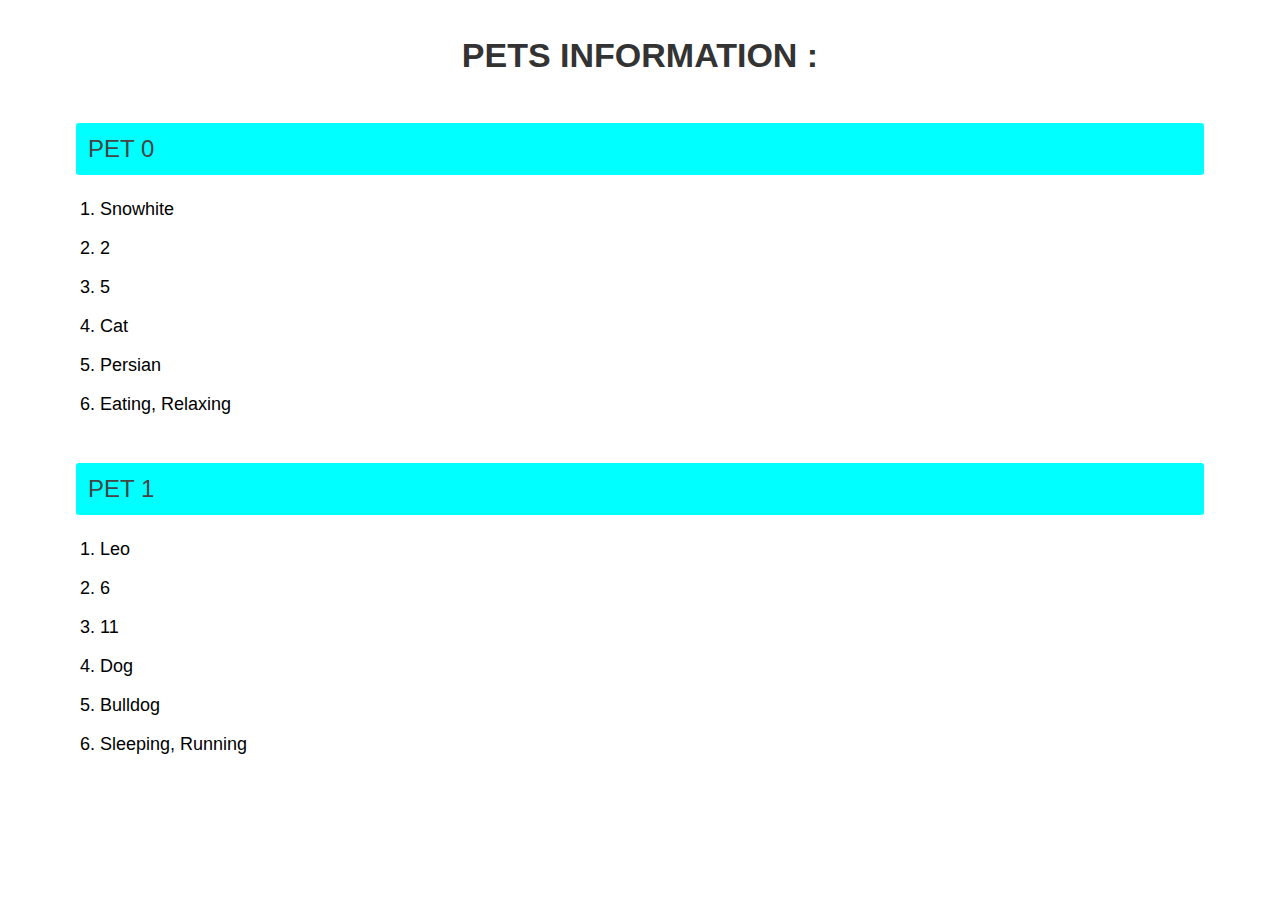
<file: index.html>
<!DOCTYPE html>
<html lang="en">
  <head>
    <meta charset="UTF-8" />
    <meta http-equiv="X-UA-Compatible" content="IE=edge" />
    <meta name="viewport" content="width=device-width, initial-scale=1.0" />

    <!-- CSS -->
    <link href="style.css" rel="stylesheet" />

    <!-- JS -->
    <script src="script.js" defer></script>

    <!-- JQuery -->
    <script
      src="https://code.jquery.com/jquery-3.6.0.min.js"
      integrity="sha256-/xUj+3OJU5yExlq6GSYGSHk7tPXikynS7ogEvDej/m4="
      crossorigin="anonymous"
    ></script>
    <title>Pets Information</title>
  </head>
  <body>
    <section class="section-main">
      <h1 class="heading-primary">Pets Information &colon;</h1>
    </section>
  </body>
</html>
</file>
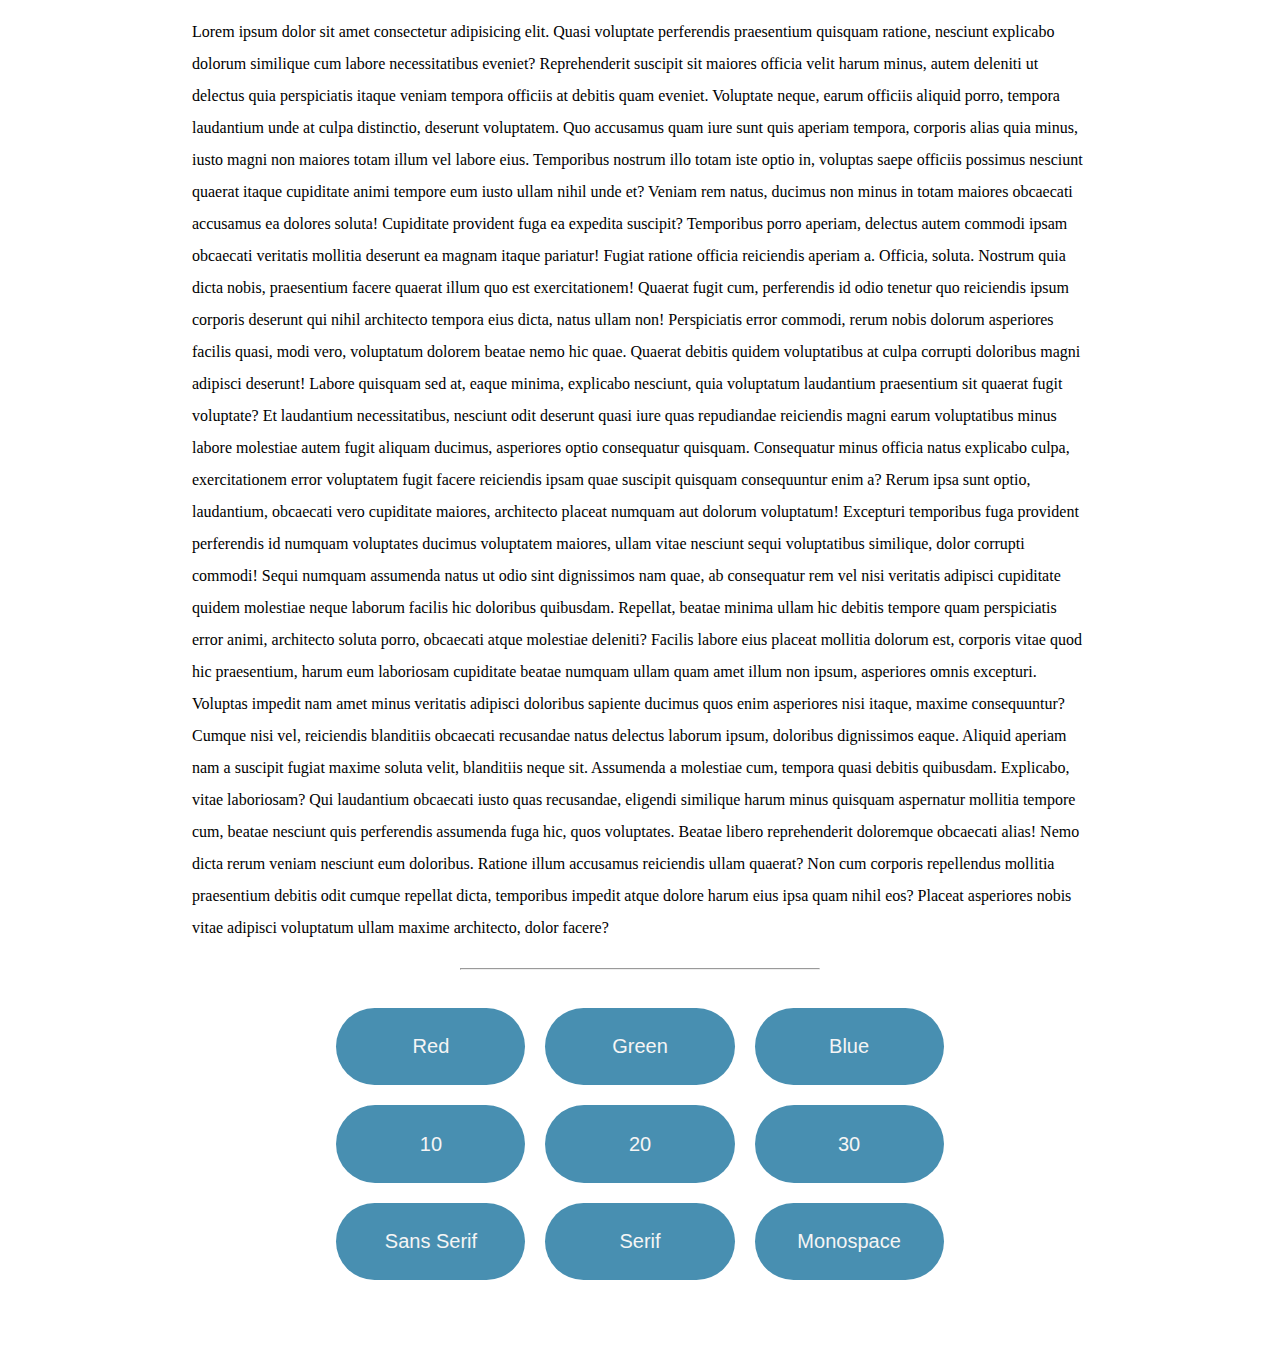
<file: 3x3grid/index.html>
<!DOCTYPE html>
<html lang="en">

<head>
        <meta charset="UTF-8">
        <meta http-equiv="X-UA-Compatible" content="IE=edge">
        <meta name="viewport" content="width=device-width, initial-scale=1.0">
        <title>3x3 Grid</title>
        <link rel="stylesheet" href="./style.css">
</head>

<body>
        <p>Lorem ipsum dolor sit amet consectetur adipisicing elit. Quasi voluptate perferendis praesentium quisquam
                ratione, nesciunt explicabo dolorum similique cum labore necessitatibus eveniet? Reprehenderit suscipit
                sit maiores officia velit harum minus, autem deleniti ut delectus quia perspiciatis itaque veniam
                tempora officiis at debitis quam eveniet. Voluptate neque, earum officiis aliquid porro, tempora
                laudantium unde at culpa distinctio, deserunt voluptatem. Quo accusamus quam iure sunt quis aperiam
                tempora, corporis alias quia minus, iusto magni non maiores totam illum vel labore eius. Temporibus
                nostrum illo totam iste optio in, voluptas saepe officiis possimus nesciunt quaerat itaque cupiditate
                animi tempore eum iusto ullam nihil unde et? Veniam rem natus, ducimus non minus in totam maiores
                obcaecati accusamus ea dolores soluta! Cupiditate provident fuga ea expedita suscipit? Temporibus porro
                aperiam, delectus autem commodi ipsam obcaecati veritatis mollitia deserunt ea magnam itaque pariatur!
                Fugiat ratione officia reiciendis aperiam a. Officia, soluta. Nostrum quia dicta nobis, praesentium
                facere quaerat illum quo est exercitationem! Quaerat fugit cum, perferendis id odio tenetur quo
                reiciendis ipsum corporis deserunt qui nihil architecto tempora eius dicta, natus ullam non!
                Perspiciatis error commodi, rerum nobis dolorum asperiores facilis quasi, modi vero, voluptatum dolorem
                beatae nemo hic quae. Quaerat debitis quidem voluptatibus at culpa corrupti doloribus magni adipisci
                deserunt! Labore quisquam sed at, eaque minima, explicabo nesciunt, quia voluptatum laudantium
                praesentium sit quaerat fugit voluptate? Et laudantium necessitatibus, nesciunt odit deserunt quasi iure
                quas repudiandae reiciendis magni earum voluptatibus minus labore molestiae autem fugit aliquam ducimus,
                asperiores optio consequatur quisquam. Consequatur minus officia natus explicabo culpa, exercitationem
                error voluptatem fugit facere reiciendis ipsam quae suscipit quisquam consequuntur enim a? Rerum ipsa
                sunt optio, laudantium, obcaecati vero cupiditate maiores, architecto placeat numquam aut dolorum
                voluptatum! Excepturi temporibus fuga provident perferendis id numquam voluptates ducimus voluptatem
                maiores, ullam vitae nesciunt sequi voluptatibus similique, dolor corrupti commodi! Sequi numquam
                assumenda natus ut odio sint dignissimos nam quae, ab consequatur rem vel nisi veritatis adipisci
                cupiditate quidem molestiae neque laborum facilis hic doloribus quibusdam. Repellat, beatae minima ullam
                hic debitis tempore quam perspiciatis error animi, architecto soluta porro, obcaecati atque molestiae
                deleniti? Facilis labore eius placeat mollitia dolorum est, corporis vitae quod hic praesentium, harum
                eum laboriosam cupiditate beatae numquam ullam quam amet illum non ipsum, asperiores omnis excepturi.
                Voluptas impedit nam amet minus veritatis adipisci doloribus sapiente ducimus quos enim asperiores nisi
                itaque, maxime consequuntur? Cumque nisi vel, reiciendis blanditiis obcaecati recusandae natus delectus
                laborum ipsum, doloribus dignissimos eaque. Aliquid aperiam nam a suscipit fugiat maxime soluta velit,
                blanditiis neque sit. Assumenda a molestiae cum, tempora quasi debitis quibusdam. Explicabo, vitae
                laboriosam? Qui laudantium obcaecati iusto quas recusandae, eligendi similique harum minus quisquam
                aspernatur mollitia tempore cum, beatae nesciunt quis perferendis assumenda fuga hic, quos voluptates.
                Beatae libero reprehenderit doloremque obcaecati alias! Nemo dicta rerum veniam nesciunt eum doloribus.
                Ratione illum accusamus reiciendis ullam quaerat? Non cum corporis repellendus mollitia praesentium
                debitis odit cumque repellat dicta, temporibus impedit atque dolore harum eius ipsa quam nihil eos?
                Placeat asperiores nobis vitae adipisci voluptatum ullam maxime architecto, dolor facere?</p>
        
                <hr>

        <main class="grid">
                <button id="c-red">Red</button>
                <button id="c-green">Green</button>
                <button id="c-blue">Blue</button>
                <button id="s-10">10</button>
                <button id="s-20">20</button>
                <button id="s-30">30</button>
                <button id="f-ss">Sans Serif</button>
                <button id="f-s">Serif</button>
                <button id="f-m">Monospace</button>
        </main>
        <script src="./script.js"></script>
</body>

</html>
</file>
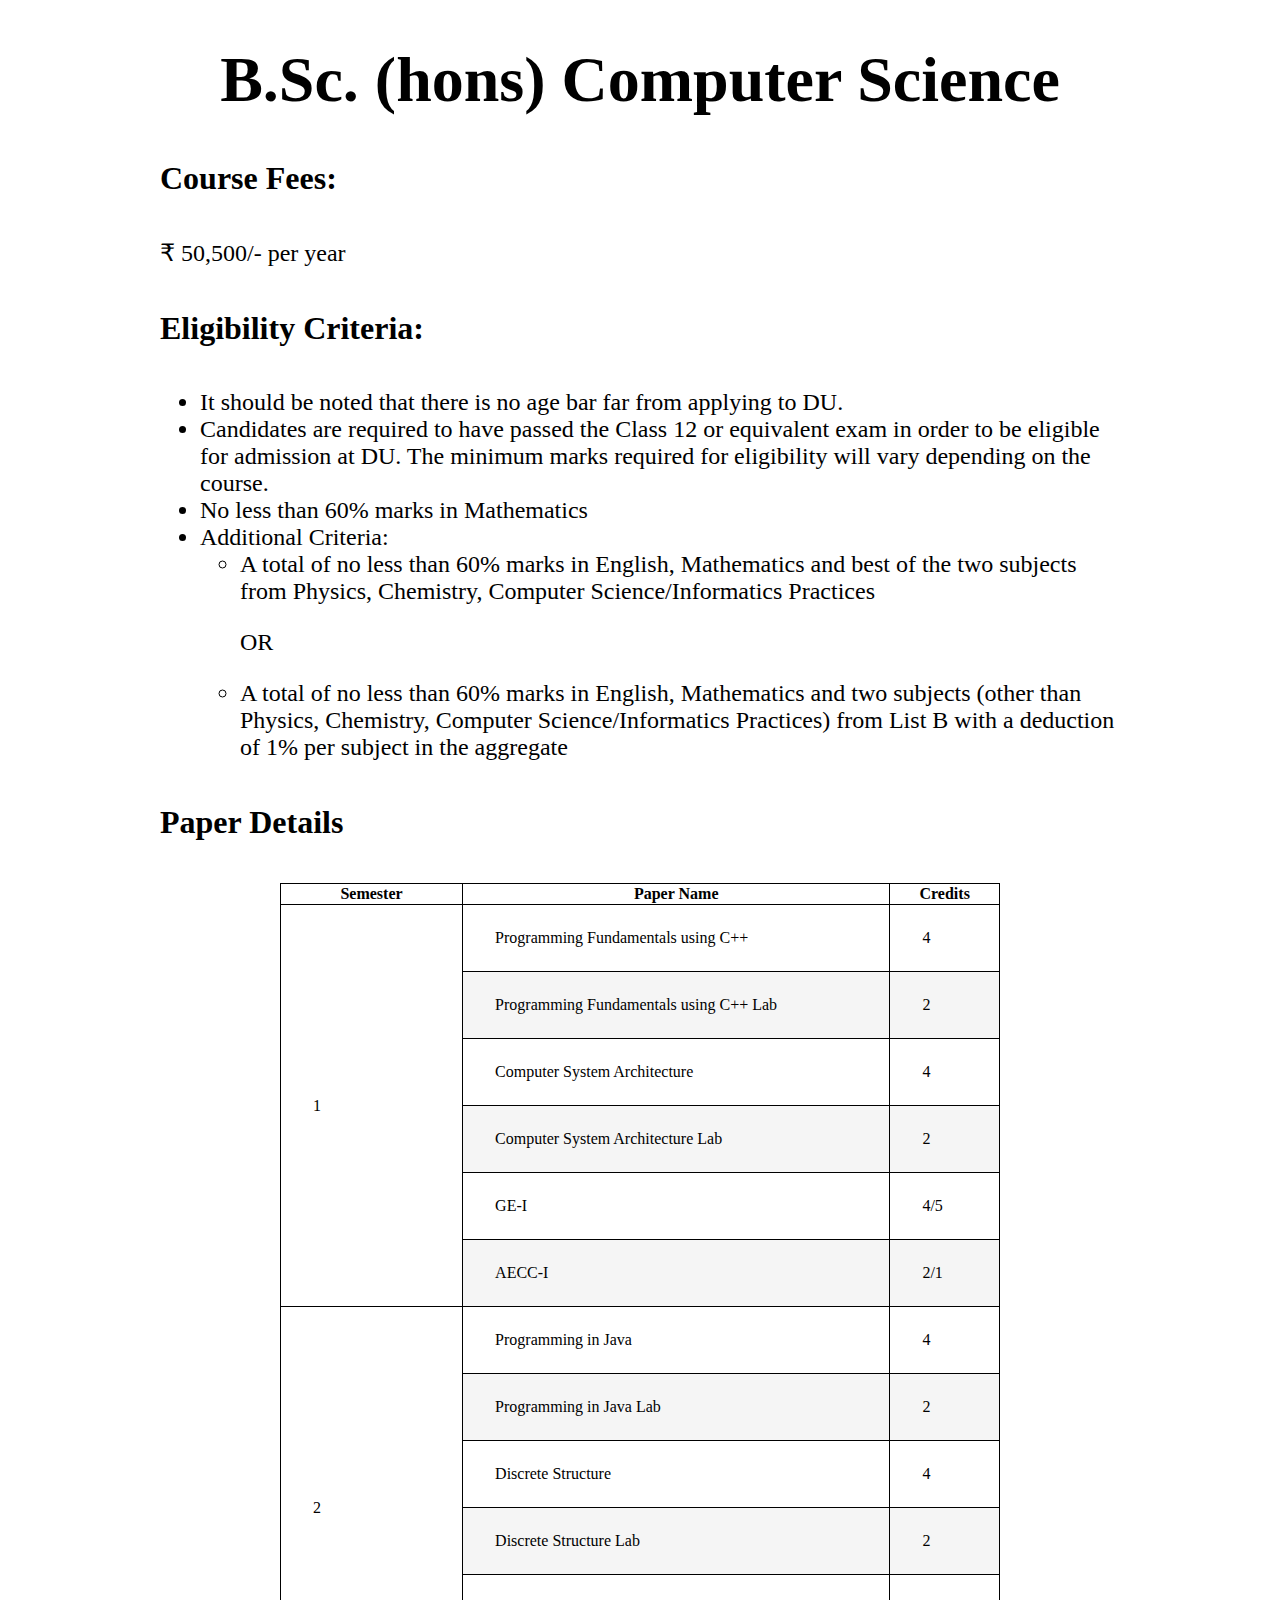
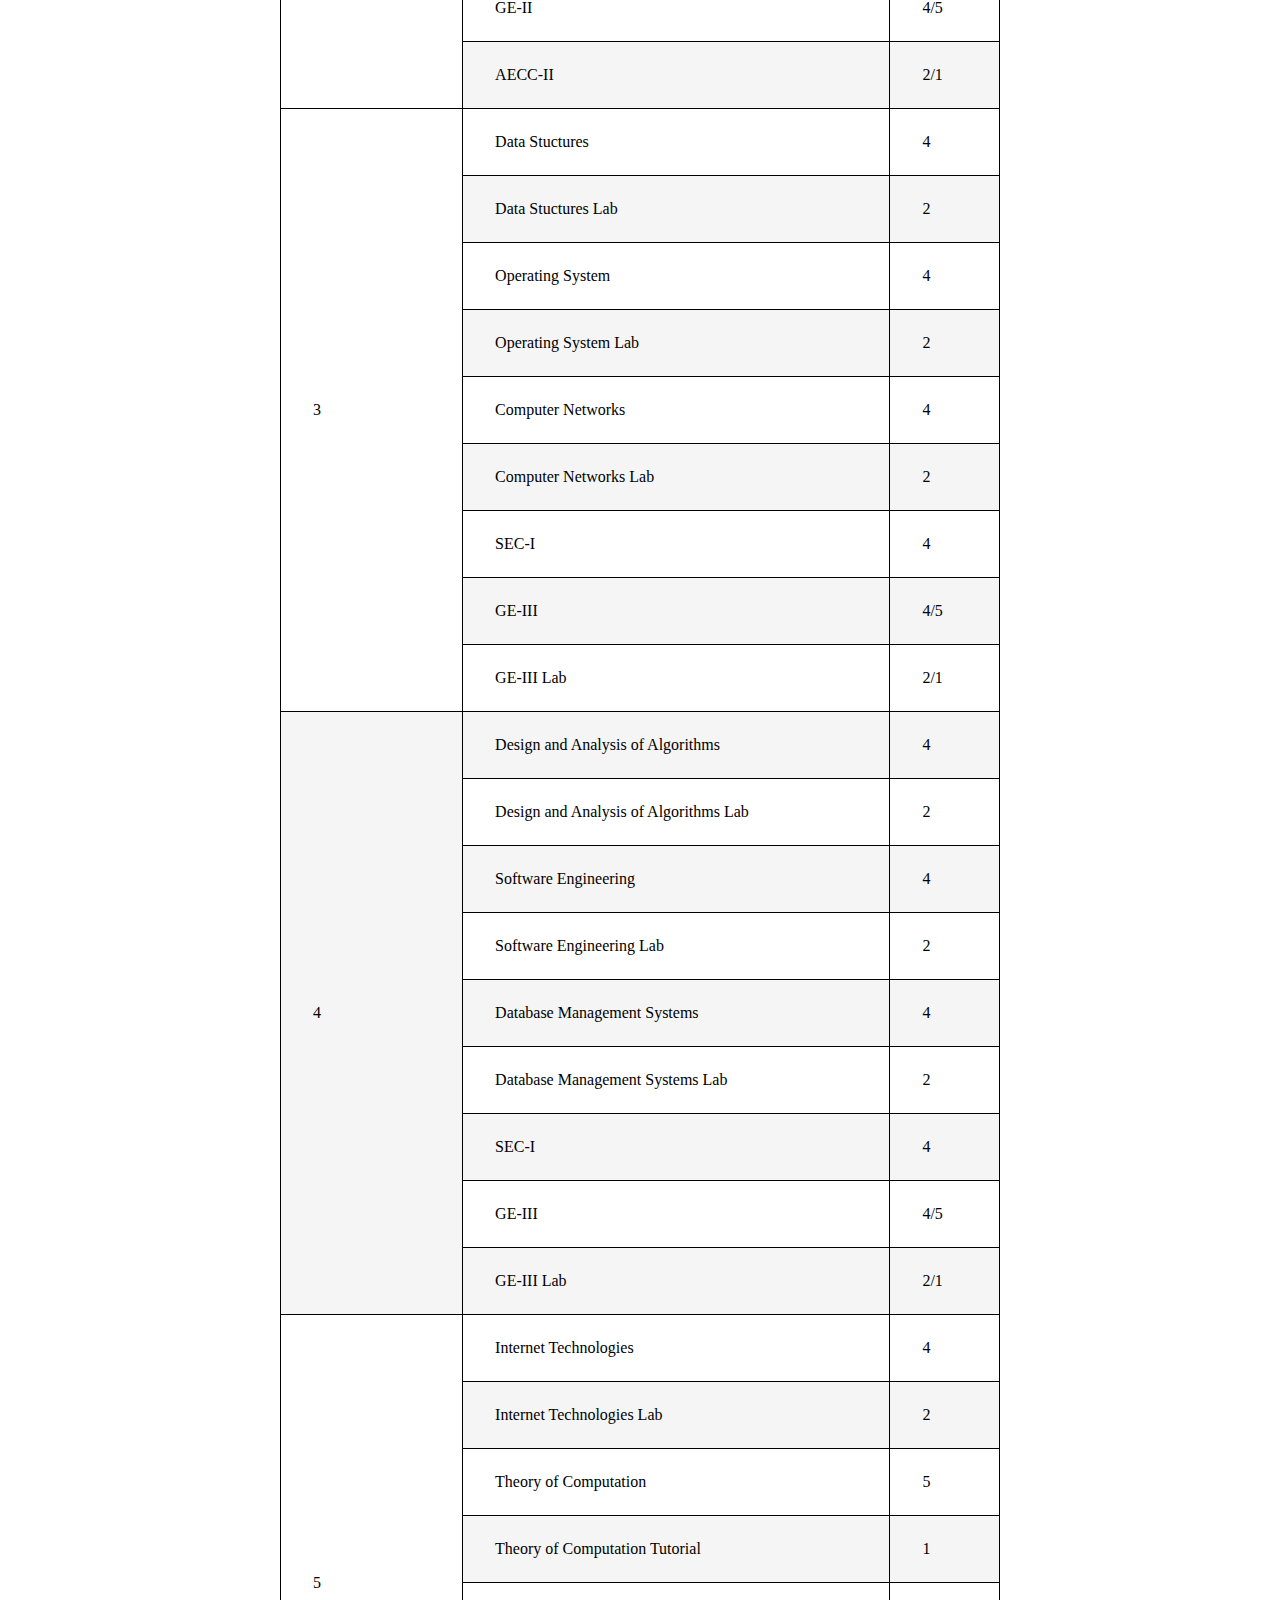
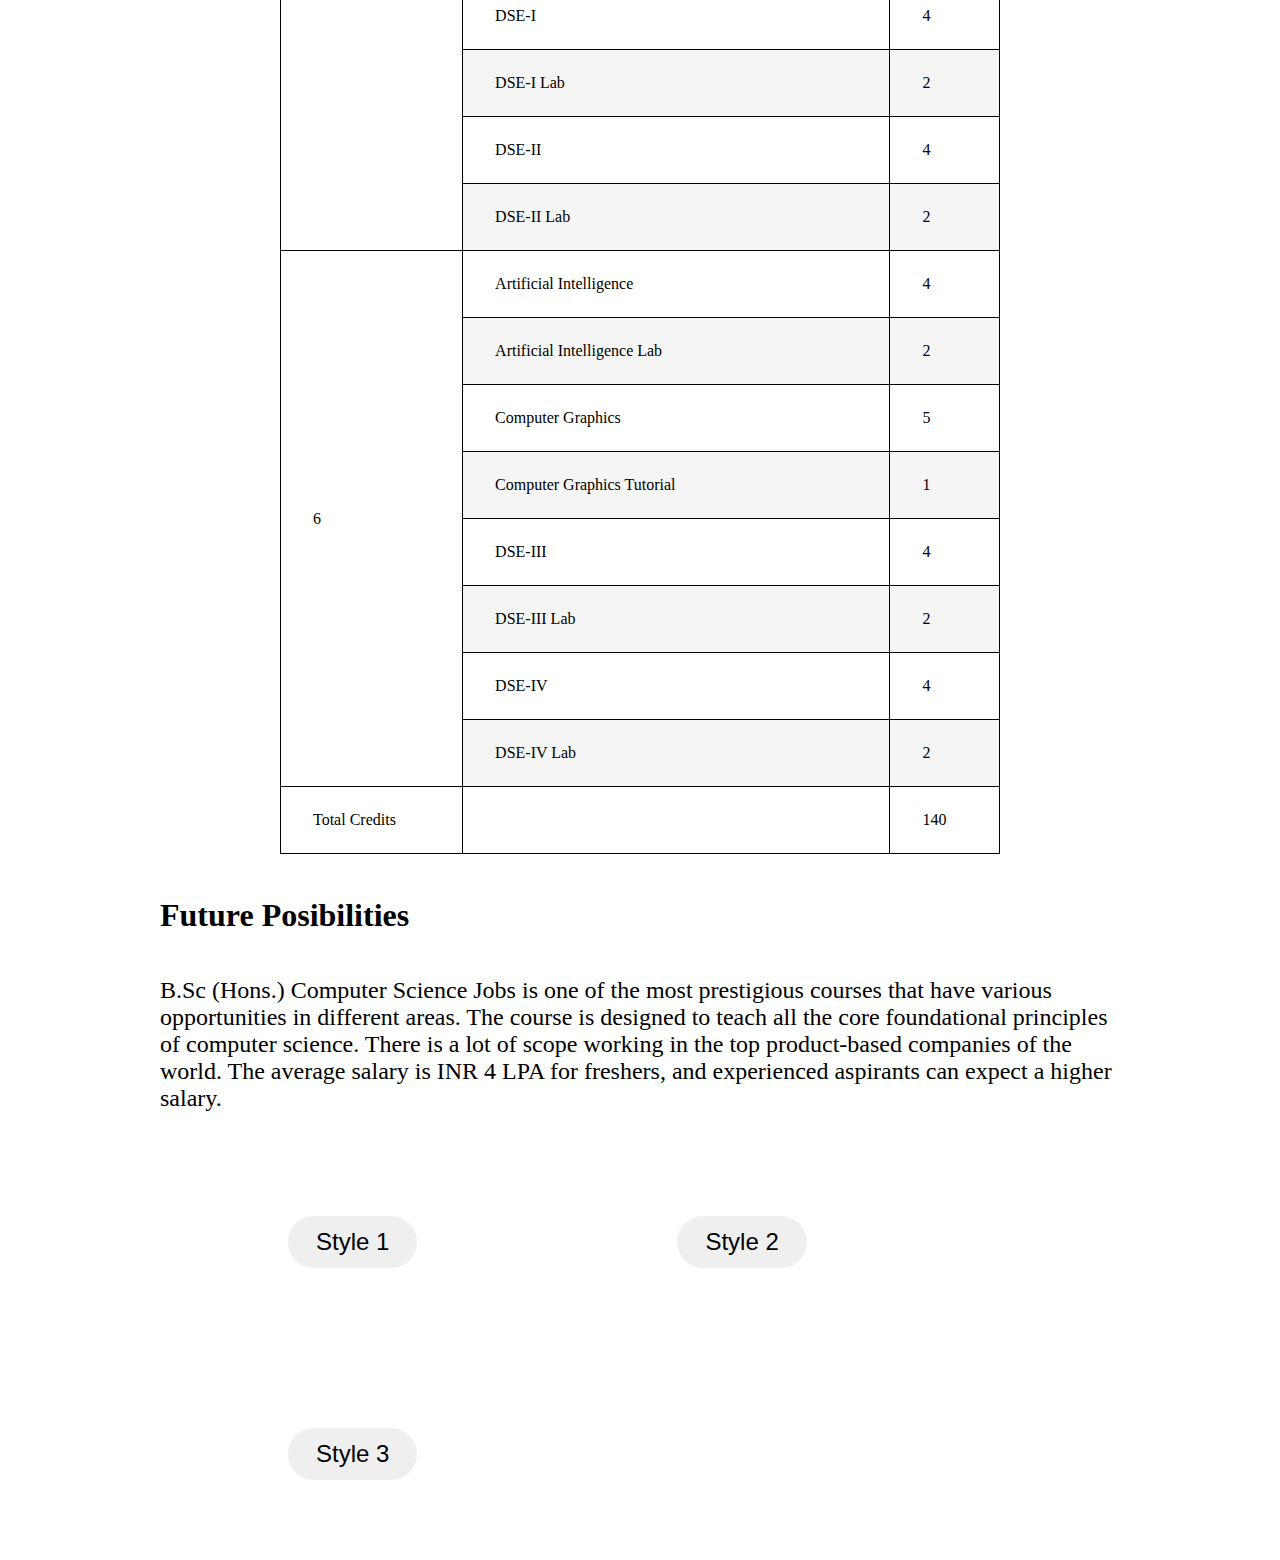
<file: buttonStyling/index.html>
<!DOCTYPE html>
<html lang="en">

<head>
        <meta charset="UTF-8">
        <meta http-equiv="X-UA-Compatible" content="IE=edge">
        <meta name="viewport" content="width=device-width, initial-scale=1.0">
        <title>Button Styling</title>
        <link rel="stylesheet" href="./styles.css">
</head>

<body id="body">
        <h1>B.Sc. (hons) Computer Science</h1>
        <div class="details">
                <div class="feeDetails">
                        <h4 id="h4">Course Fees:</h4>
                        <p id="p">₹ 50,500/- per year</p>
                </div>
                <div class="eligibility">
                        <h4 id="h4">Eligibility Criteria:</h4>
                        <ul>
                                <li id="p">It should be noted that there is no age bar far from applying to DU.</li>

                                <li id="p">Candidates are required to have passed the Class 12 or equivalent exam in order to
                                        be
                                        eligible for admission at DU. The minimum marks required for eligibility will
                                        vary
                                        depending on the course.</li>
                                <li id="p">No less than 60% marks in Mathematics</li>
                                <li id="p">Additional Criteria:</li>
                                <ul>
                                        <li id="p">A total of no less than 60% marks in English, Mathematics and best of the
                                                two
                                                subjects from
                                                Physics, Chemistry, Computer Science/Informatics Practices</li>
                                        <p id="p">OR</p>
                                        <li id="p">A total of no less than 60% marks in English, Mathematics and two subjects
                                                (other
                                                than Physics, Chemistry, Computer Science/Informatics Practices) from
                                                List B
                                                with a deduction of 1% per subject in the aggregate</li>
                                </ul>

                        </ul>
                </div>
                <div class="paperDetails">
                        <h4 id="h4">Paper Details</h4>
                        <table>
                                <thead>
                                        <tr>
                                                <th>Semester</th>
                                                <th>Paper Name</th>
                                                <th>Credits</th>
                                        </tr>
                                </thead>
                                <tbody>
                                        <!-- sem-1 -->
                                        <tr>
                                                <td rowspan="6">1</td>
                                                <td>Programming Fundamentals
                                                        using C++</td>
                                                <td>4</td>
                                        </tr>
                                        <tr>
                                                <td>Programming Fundamentals
                                                        using C++ Lab</td>
                                                <td>2</td>
                                        </tr>
                                        <tr>
                                                <td>Computer System
                                                        Architecture</td>
                                                <td>4</td>
                                        </tr>
                                        <tr>
                                                <td>Computer System
                                                        Architecture Lab</td>
                                                <td>2</td>
                                        </tr>
                                        <tr>
                                                <td>GE-I</td>
                                                <td>4/5</td>
                                        </tr>
                                        <tr>
                                                <td>AECC-I</td>
                                                <td>2/1</td>
                                        </tr>
                                        <!-- sem-2 -->
                                        <tr>
                                                <td rowspan="6">2</td>
                                                <td>Programming in Java</td>
                                                <td>4</td>
                                        </tr>
                                        <tr>
                                                <td>Programming in Java Lab</td>
                                                <td>2</td>
                                        </tr>
                                        <tr>
                                                <td>Discrete Structure</td>
                                                <td>4</td>
                                        </tr>
                                        <tr>
                                                <td>Discrete Structure Lab</td>
                                                <td>2</td>
                                        </tr>
                                        <tr>
                                                <td>GE-II</td>
                                                <td>4/5</td>
                                        </tr>
                                        <tr>
                                                <td>AECC-II</td>
                                                <td>2/1</td>
                                        </tr>
                                        <!-- sem-3 -->
                                        <tr>
                                                <td rowspan="9">3</td>
                                                <td>Data Stuctures</td>
                                                <td>4</td>
                                        </tr>
                                        <tr>
                                                <td>Data Stuctures Lab</td>
                                                <td>2</td>
                                        </tr>
                                        <tr>
                                                <td>Operating System</td>
                                                <td>4</td>
                                        </tr>
                                        <tr>
                                                <td>Operating System Lab</td>
                                                <td>2</td>
                                        </tr>
                                        <tr>
                                                <td>Computer Networks</td>
                                                <td>4</td>
                                        </tr>
                                        <tr>
                                                <td>Computer Networks Lab</td>
                                                <td>2</td>
                                        </tr>
                                        <tr>
                                                <td>SEC-I</td>
                                                <td>4</td>
                                        </tr>
                                        <tr>
                                                <td>GE-III</td>
                                                <td>4/5</td>
                                        </tr>
                                        <tr>
                                                <td>GE-III Lab</td>
                                                <td>2/1</td>
                                        </tr>
                                        <!-- sem-4 -->
                                        <tr>
                                                <td rowspan="9">4</td>
                                                <td>Design and Analysis of
                                                        Algorithms</td>
                                                <td>4</td>
                                        </tr>
                                        <tr>
                                                <td>Design and Analysis of
                                                        Algorithms Lab</td>
                                                <td>2</td>
                                        </tr>
                                        <tr>
                                                <td>Software Engineering</td>
                                                <td>4</td>
                                        </tr>
                                        <tr>
                                                <td>Software Engineering Lab</td>
                                                <td>2</td>
                                        </tr>
                                        <tr>
                                                <td>Database Management
                                                        Systems</td>
                                                <td>4</td>
                                        </tr>
                                        <tr>
                                                <td>Database Management
                                                        Systems Lab</td>
                                                <td>2</td>
                                        </tr>
                                        <tr>
                                                <td>SEC-I</td>
                                                <td>4</td>
                                        </tr>
                                        <tr>
                                                <td>GE-III</td>
                                                <td>4/5</td>
                                        </tr>
                                        <tr>
                                                <td>GE-III Lab</td>
                                                <td>2/1</td>
                                        </tr>
                                        <!-- sem-5 -->
                                        <tr>
                                                <td rowspan="8">5</td>
                                                <td>Internet Technologies</td>
                                                <td>4</td>
                                        </tr>
                                        <tr>
                                                <td>Internet Technologies Lab</td>
                                                <td>2</td>
                                        </tr>
                                        <tr>
                                                <td>Theory of Computation</td>
                                                <td>5</td>
                                        </tr>
                                        <tr>
                                                <td>Theory of Computation Tutorial</td>
                                                <td>1</td>
                                        </tr>
                                        <tr>
                                                <td>DSE-I</td>
                                                <td>4</td>
                                        </tr>
                                        <tr>
                                                <td>DSE-I Lab</td>
                                                <td>2</td>
                                        </tr>
                                        <tr>
                                                <td>DSE-II</td>
                                                <td>4</td>
                                        </tr>
                                        <tr>
                                                <td>DSE-II Lab</td>
                                                <td>2</td>
                                        </tr>
                                        <!-- sem-6 -->
                                        <tr>
                                                <td rowspan="8">6</td>
                                                <td>Artificial Intelligence</td>
                                                <td>4</td>
                                        </tr>
                                        <tr>
                                                <td>Artificial Intelligence Lab</td>
                                                <td>2</td>
                                        </tr>
                                        <tr>
                                                <td>Computer Graphics</td>
                                                <td>5</td>
                                        </tr>
                                        <tr>
                                                <td>Computer Graphics Tutorial</td>
                                                <td>1</td>
                                        </tr>
                                        <tr>
                                                <td>DSE-III</td>
                                                <td>4</td>
                                        </tr>
                                        <tr>
                                                <td>DSE-III Lab</td>
                                                <td>2</td>
                                        </tr>
                                        <tr>
                                                <td>DSE-IV</td>
                                                <td>4</td>
                                        </tr>
                                        <tr>
                                                <td>DSE-IV Lab</td>
                                                <td>2</td>
                                        </tr>
                                        <tr>
                                                <td>Total Credits</td>
                                                <td></td>
                                                <td>140</td>
                                        </tr>
                                </tbody>
                        </table>
                </div>
                <div class="futurePosibilities">
                        <h4 id="h4">Future Posibilities</h4>
                        <p id="p">B.Sc (Hons.) Computer Science Jobs is one of the most prestigious courses that have various
                                opportunities in different areas. The course is designed to teach all the core
                                foundational principles of computer science. There is a lot of scope working in the top
                                product-based companies of the world. The average salary is INR 4 LPA for freshers, and
                                experienced aspirants can expect a higher salary.</p>
                </div>

                <div class="buttons">
                        <button class="styleBtn" id="style1">Style 1</button>
                        <button class="styleBtn" id="style2">Style 2</button>
                        <button class="styleBtn" id="style3">Style 3</button>
                </div>
        </div>

        <script src="./script.js"></script>

</body>

</html>
</file>
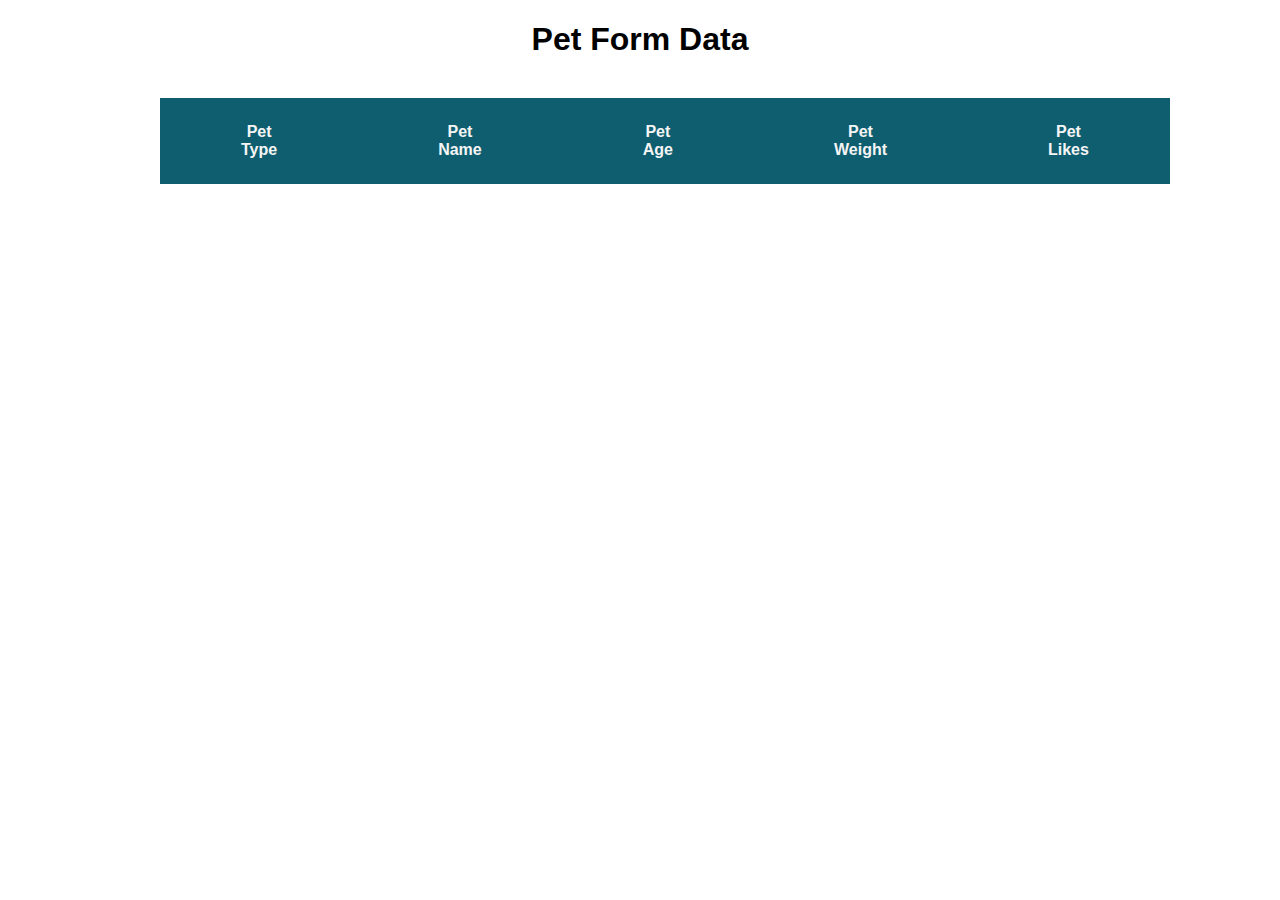
<file: formAjax/index.html>
<!DOCTYPE html>
<html lang="en">

<head>
        <meta charset="UTF-8">
        <meta http-equiv="X-UA-Compatible" content="IE=edge">
        <meta name="viewport" content="width=device-width, initial-scale=1.0">
        <title>Ajax Data</title>
        <link rel="stylesheet" href="./styles.css">
        <script src="https://code.jquery.com/jquery-3.6.1.min.js"
                integrity="sha256-o88AwQnZB+VDvE9tvIXrMQaPlFFSUTR+nldQm1LuPXQ=" crossorigin="anonymous"></script>
</head>

<body>
        <h1>Pet Form Data</h1>
        <table>
                <thead>
                        <tr>
                                <th>Pet Type</th>
                                <th>Pet Name</th>
                                <th>Pet Age</th>
                                <th>Pet Weight</th>
                                <th>Pet Likes</th>
                        </tr>
                </thead>
                <tbody>
                </tbody>
        </table>

        <script src="./script.js"></script>
</body>

</html>
</file>
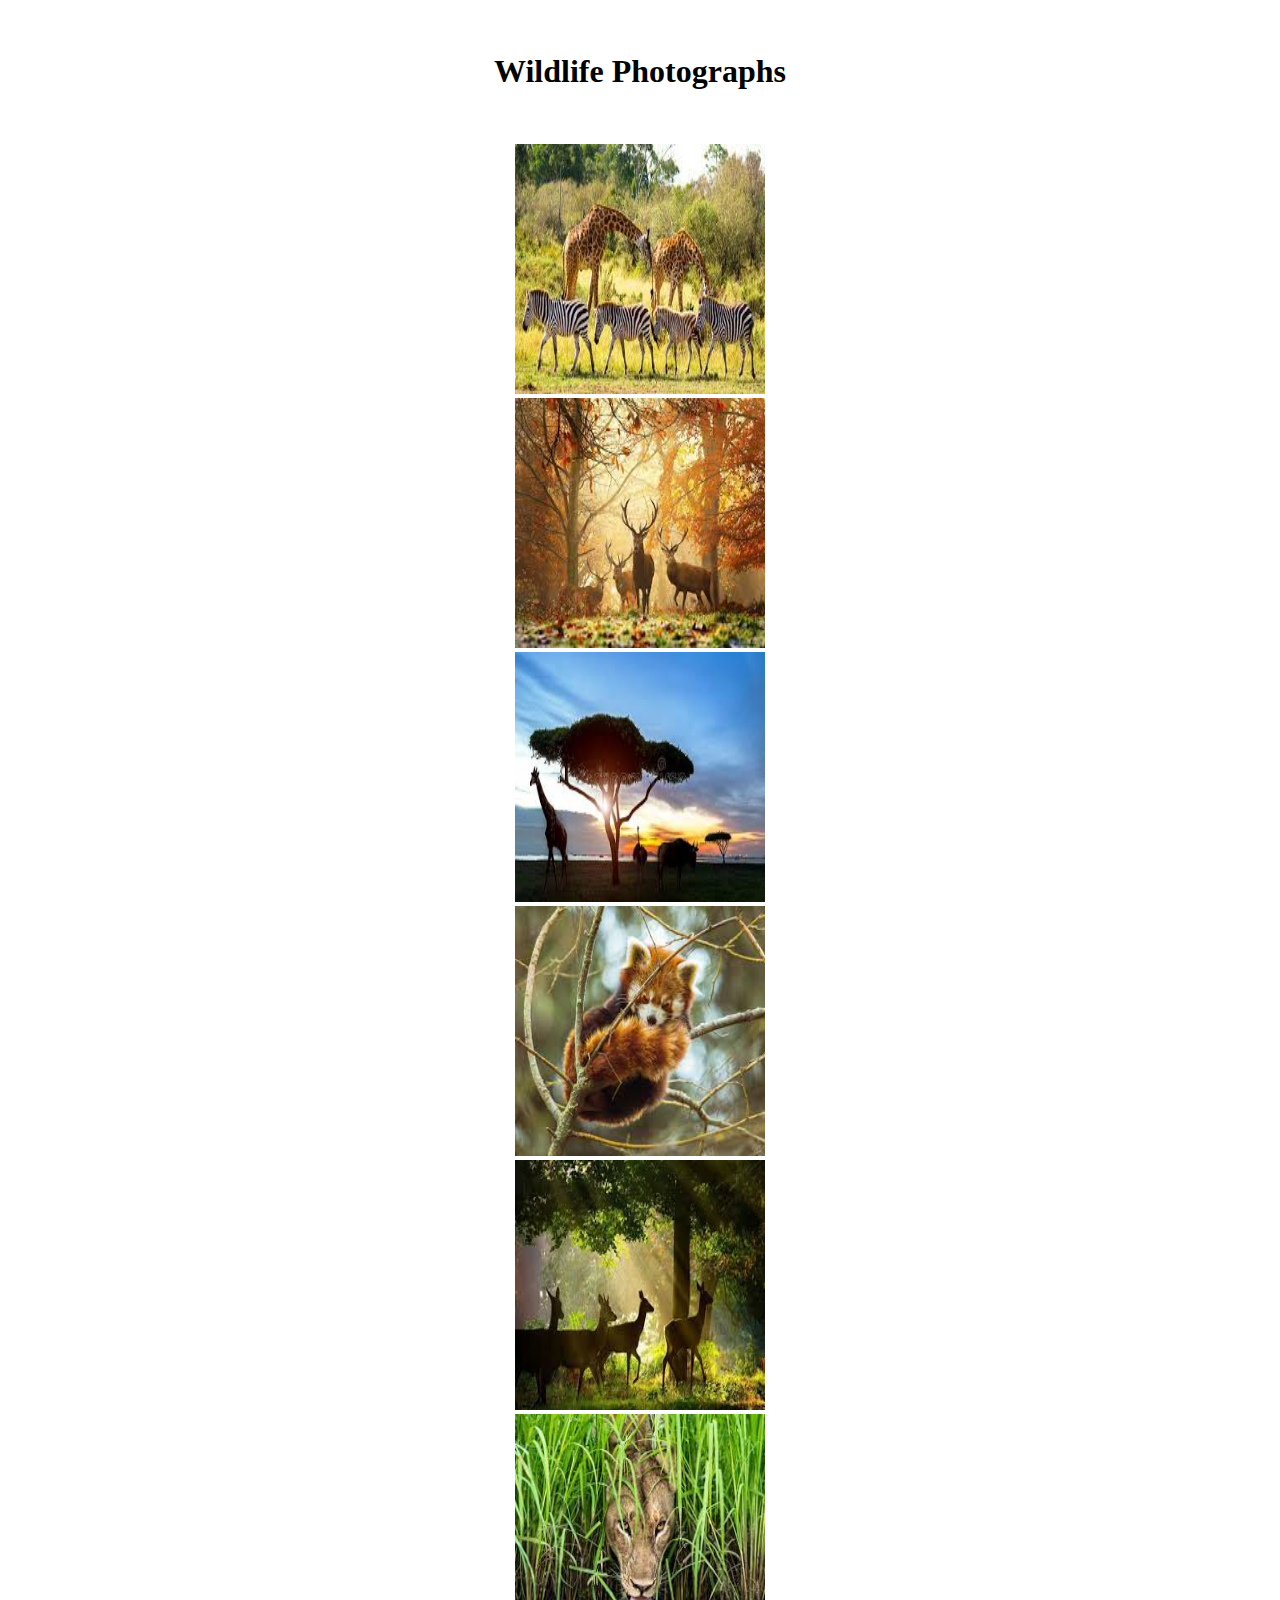
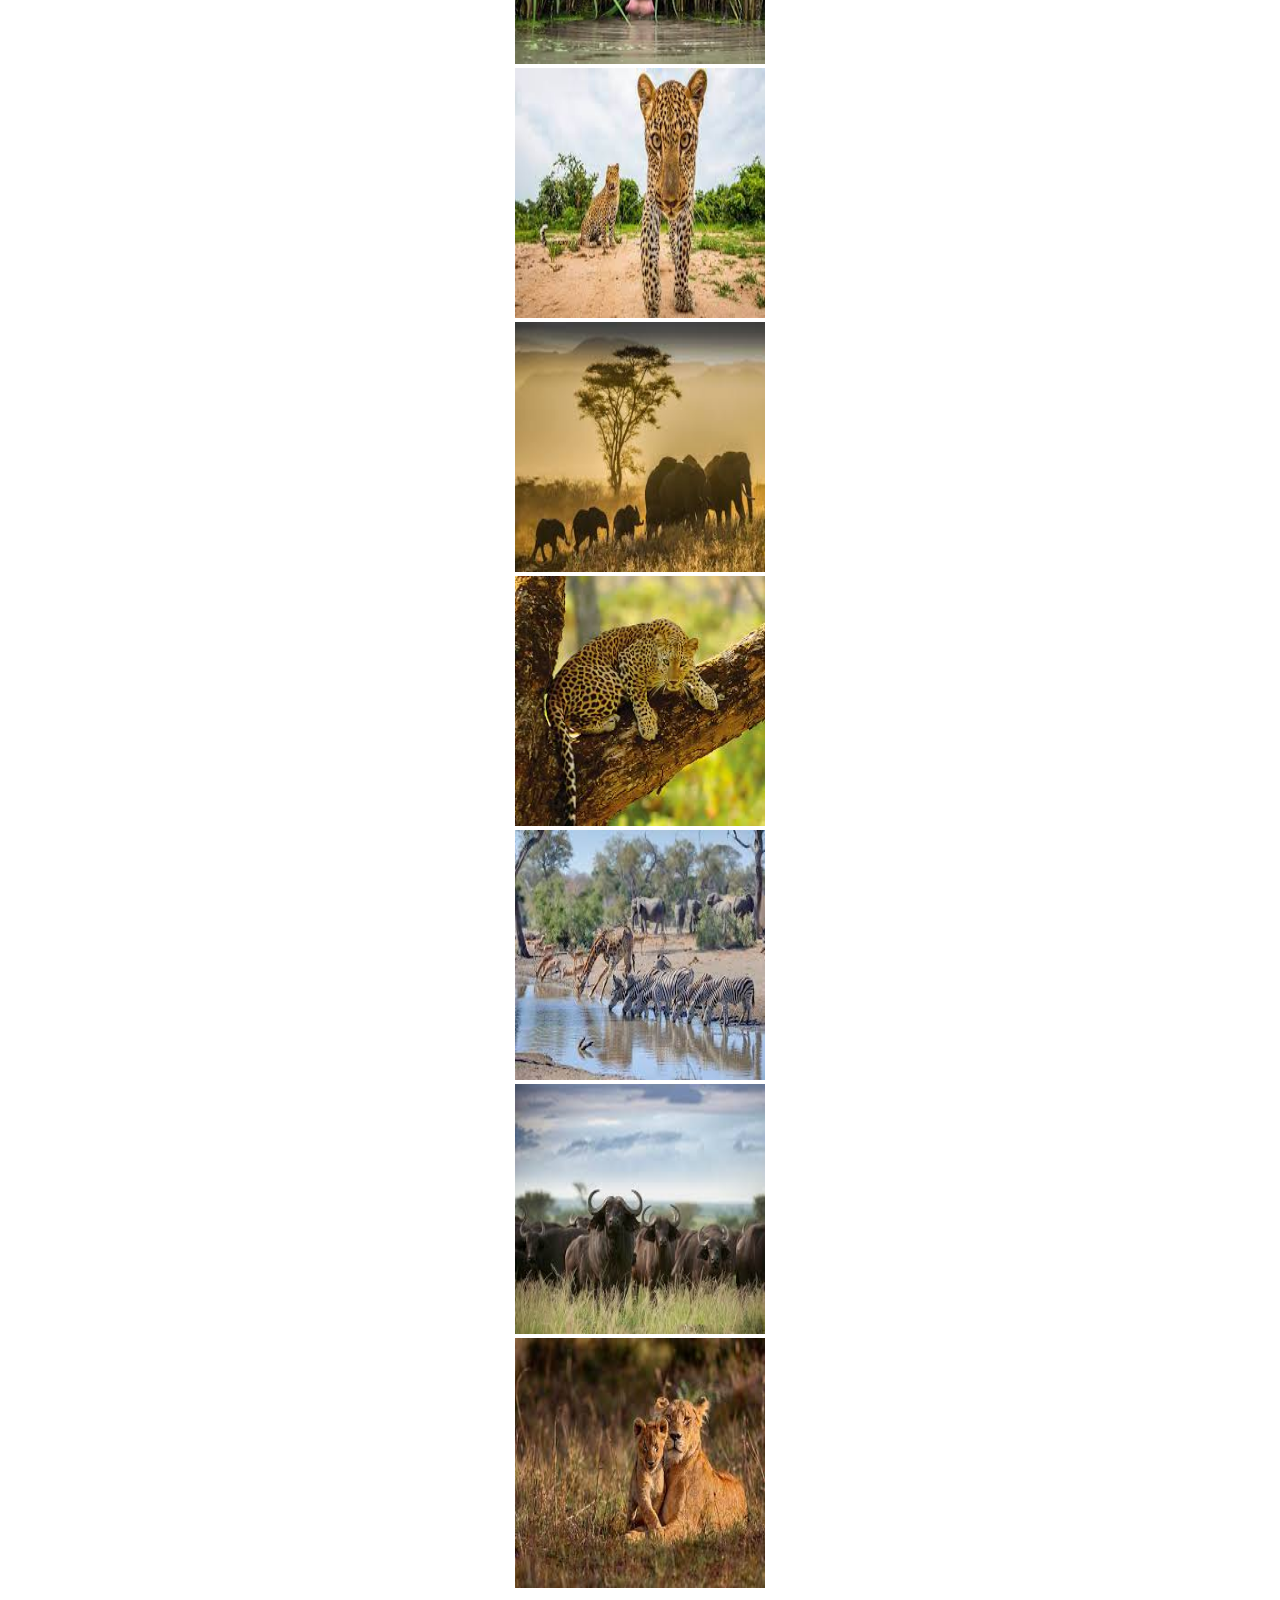
<file: imageGallery/index.html>
<!DOCTYPE html>
<html lang="en">

<head>
        <meta charset="UTF-8">
        <meta http-equiv="X-UA-Compatible" content="IE=edge">
        <meta name="viewport" content="width=device-width, initial-scale=1.0">
        <title>Document</title>
        <link href="https://cdn.jsdelivr.net/npm/bootstrap@5.0.2/dist/css/bootstrap.min.css" rel="stylesheet"
                integrity="sha384-EVSTQN3/azprG1Anm3QDgpJLIm9Nao0Yz1ztcQTwFspd3yD65VohhpuuCOmLASjC"
                crossorigin="anonymous">
        <script src="https://cdn.jsdelivr.net/npm/bootstrap@5.0.2/dist/js/bootstrap.bundle.min.js"
                integrity="sha384-MrcW6ZMFYlzcLA8Nl+NtUVF0sA7MsXsP1UyJoMp4YLEuNSfAP+JcXn/tWtIaxVXM"
                crossorigin="anonymous"></script>
        <link rel="stylesheet" href="./styles.css">

</head>

<body>
        <div class="container">
                <h1>Wildlife Photographs</h1>
                <div class="row row-cols-1 row-cols-lg-4 row-cols-md-3 row-cols-sm-2 row-cols-xs-1 g-2 g-lg-3">
                        <div class="col">
                                <img src="./images/img1.jpeg" alt="wildlife image 1">
                        </div>
                        <div class="col">
                                <img src="./images/img2.jpeg" alt="wildlife image 2">
                        </div>
                        <div class="col">
                                <img src="./images/img3.jpeg" alt="wildlife image 3">
                        </div>
                        <div class="col">
                                <img src="./images/img4.jpeg" alt="wildlife image 4">
                        </div>
                        <div class="col">
                                <img src="./images/img5.jpeg" alt="wildlife image 5">
                        </div>
                        <div class="col">
                                <img src="./images/img6.jpeg" alt="wildlife image 6">
                        </div>
                        <div class="col">
                                <img src="./images/img7.jpeg" alt="wildlife image 7">
                        </div>
                        <div class="col">
                                <img src="./images/img8.jpeg" alt="wildlife image 8">
                        </div>
                        <div class="col">
                                <img src="./images/img9.jpeg" alt="wildlife image 9">
                        </div>
                        <div class="col">
                                <img src="./images/img10.jpeg" alt="wildlife image 10">
                        </div>
                        <div class="col">
                                <img src="./images/img11.jpeg" alt="wildlife image 11">
                        </div>
                        <div class="col">
                                <img src="./images/img12.jpeg" alt="wildlife image 12">
                        </div>
                </div>
        </div>
</body>

</html>
</file>
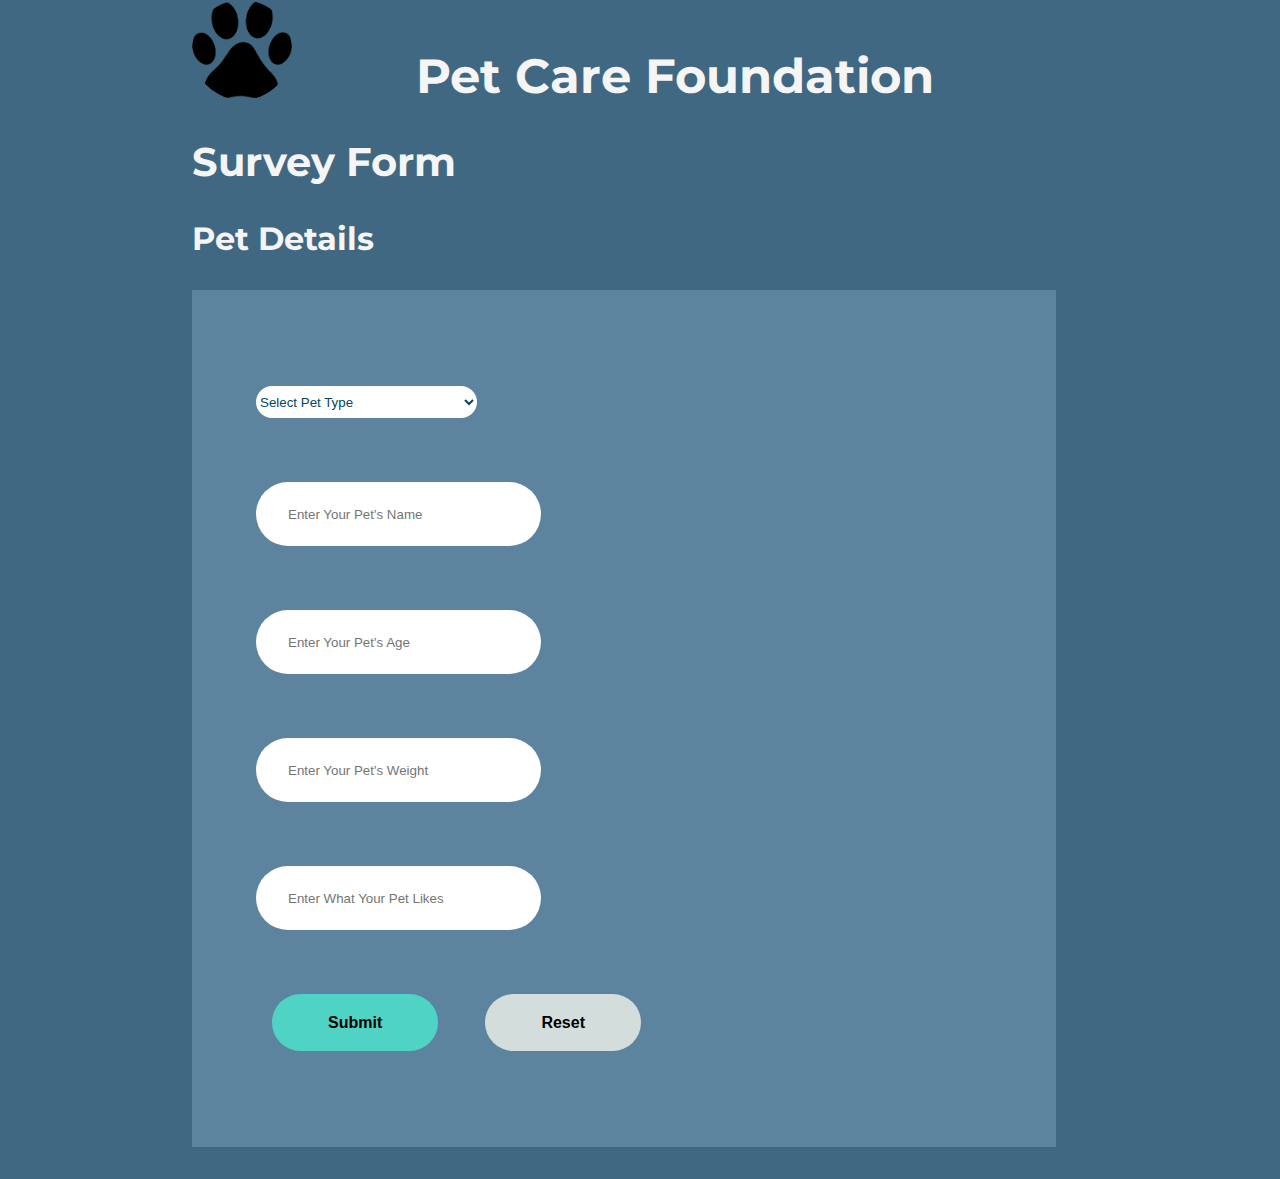
<file: petForm/index.html>
<!DOCTYPE html>
<html lang="en">

<head>
        <meta charset="UTF-8">
        <meta http-equiv="X-UA-Compatible" content="IE=edge">
        <meta name="viewport" content="width=device-width, initial-scale=1.0">
        <title>Pet Form</title>
        <link rel="stylesheet" href="./style.css">
        <link rel="preconnect" href="https://fonts.googleapis.com">
        <link rel="preconnect" href="https://fonts.gstatic.com" crossorigin>
        <link href="https://fonts.googleapis.com/css2?family=Allura&family=Merriweather:ital@0;1&family=Montserrat:wght@100;400;900&family=Tangerine:wght@400;700&family=Ubuntu&display=swap"
                rel="stylesheet">
</head>

<body>
        <div class="container">
                <div class="head">
                        <img id="logo" src="./petLogo.png" alt="Logo">
                        <h1>Pet Care Foundation</h1>
                </div>
                <h2>Survey Form</h2>
                <h3>Pet Details</h3>
                <form id="petForm">
                        <select name="type" id="type" class="input selectInput" required>
                                <option value="" disabled selected>Select Pet Type</option>
                                <option value="dog" class="selectInput">Dog</option>
                                <option value="cat" class="selectInput">Cat</option>
                                <option value="bird" class="selectInput">Bird</option>
                                <option value="other" class="selectInput">Other</option>
                        </select>
                        <br>
                        <input type="text" name="name" id="name" class="input" placeholder="Enter Your Pet's Name" required>
                        <br>
                        <input type="number" name="age" id="age" class="input" placeholder="Enter Your Pet's Age" required>
                        <br>
                        <input type="number" name="weight" id="weight" class="input" placeholder="Enter Your Pet's Weight" required>
                        <br>
                        <input type="text" name="like" id="like" class="input" placeholder="Enter What Your Pet Likes" required>
                        <br>
                        <input type="submit" name="submit" id="submit">
                        <input type="reset" name="reset" id="reset">
                </form>
        </div>

        <script src="./script.js"></script>
</body>

</html>
</file>
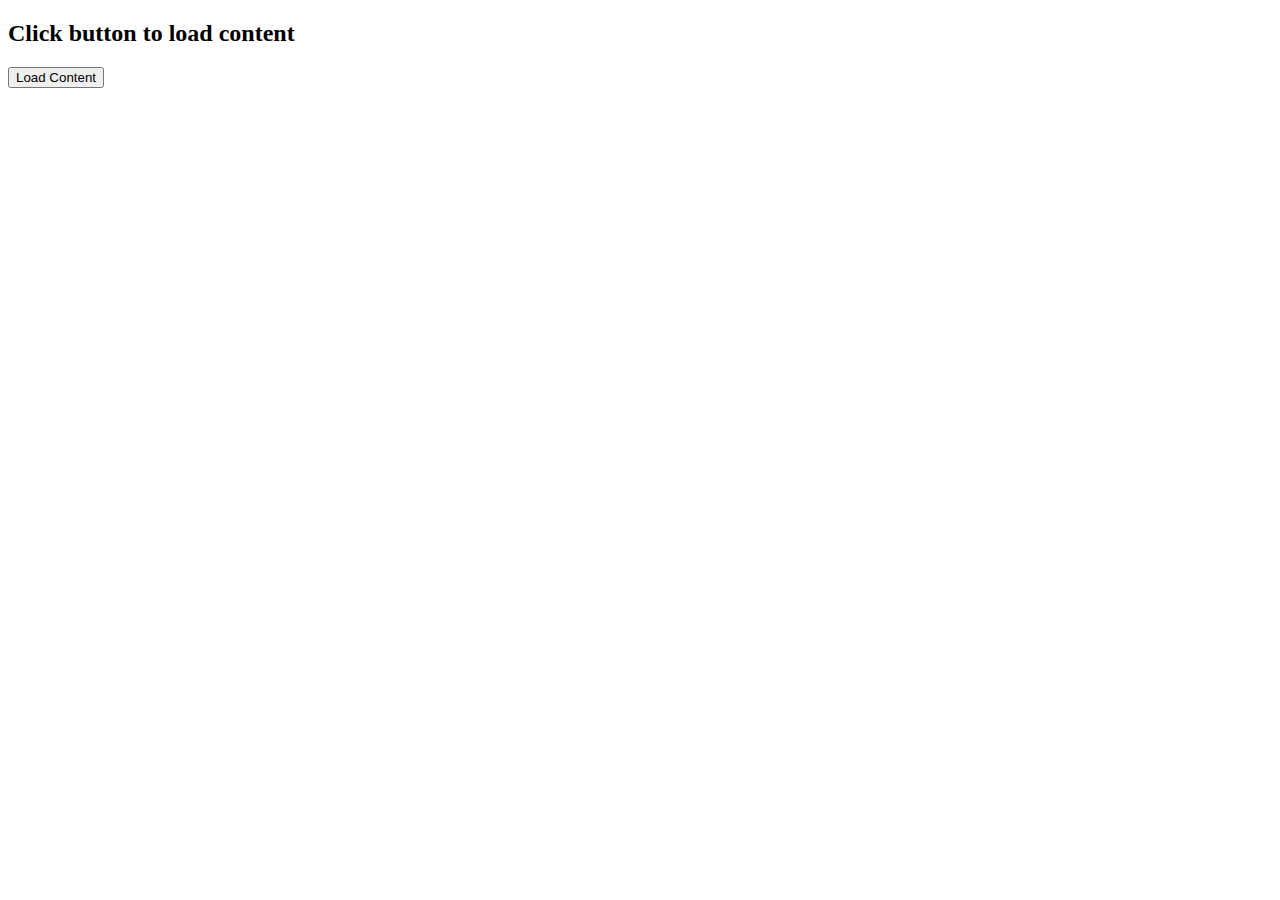
<file: Q7.html>
<!DOCTYPE html>
<html lang="en">
<head>
<meta charset="utf-8">
<title>Q7</title>
<script src="https://code.jquery.com/jquery-3.5.1.min.js"></script>
<script>
$(document).ready(function(){
    $("button").click(function(){
        $("#box").load("https://learnwebcode.github.io/json-example/animals-1.json", function(responseTxt, statusTxt, jqXHR){
            if(statusTxt == "success"){
                alert("New content loaded successfully!");
            }
            if(statusTxt == "error"){
                alert("Error: " + jqXHR.status + " " + jqXHR.statusText);
            }
        });
    });
});
</script>
</head>
<body>
    <div id="box">
        <h2>Click button to load content</h2>
    </div>
    <button type="button">Load Content</button>
</body>
</html>
</file>
<file: style.css>
* {
  margin: 0;
  padding: 0;
  box-sizing: border-box;
}

html {
  font-size: 62.5%;
}

body {
  font-family: sans-serif;
}

.section-main {
  max-width: 120rem;
  margin: 0 auto;
  padding: 3.6rem;

  display: flex;
  flex-direction: column;
  gap: 4.8rem;
}

.heading-primary {
  font-size: 3.4rem;
  text-align: center;
  text-transform: uppercase;
  color: #333;
  font-weight: 600;
}

.heading-secondary {
  font-size: 2.4rem;
  font-weight: 500;
  margin-bottom: 2.4rem;
  background-color: aqua;
  border-radius: 3px;
  padding: 1.2rem;
  text-transform: uppercase;
  color: #444;
}

.pet-box ol {
  display: flex;
  flex-direction: column;
  gap: 1.8rem;
  padding: 0 2.4rem;
}

.pet-box li {
  font-size: 1.8rem;
}
</file>
<file: 3x3grid/style.css>
body{
        display: flex;
        flex-direction: column;
        width: 70%;
        background: #ffffff;
        color: rgb(0, 0, 0);
        align-items: center;
        margin: 0 auto;
        line-height: 2;
        font-family: cursive;
}

hr{
        width: 40%;
}

.grid{
        width: 70%;
        display: grid;
        grid-template-columns: repeat(3, 1fr);
        margin: 1.25rem 0 4rem;
}

button{
        padding: 1.7rem 2rem;
        background-color: #488FB1;
        color: whitesmoke;
        font-size: 1.25rem;
        border: none;
        border-radius: 40px;
        margin: 10px;
}

button:hover{
        background: #71bde0;
        cursor: pointer;
}
</file>
<file: buttonStyling/styles.css>
body{
        margin: auto;
        width: 75%;
}

h1{
        text-align: center;
        font-size: 4rem;
}
h4{
        font-size: 2rem;
}

p, li{
        font-size: 1.5rem;
}

table{
        margin-left: auto;
        margin-right: auto;
        width: 75%;
}

table, th, tr, td{
        border: 1px solid black;
        border-collapse: collapse;
}

td{
        padding: 1.5rem 2rem;
}

.styleBtn{
        padding: 0.75rem 1.75rem;
        border: none;
        border-radius: 40px;
        margin: 5rem 8rem;
        font-size: 1.5rem;
}

.styleBtn:hover{
        background-color: rgb(35, 133, 246);
        color: white;
        cursor: pointer;
}

tr:nth-child(even){
        background-color: whitesmoke;
}

/* style 1 */
.style1body{
        font-family: 'Segoe UI', Tahoma, Geneva, Verdana, sans-serif;
}

.style1h4{
        display: inline;
}

/* style 2 */
.style2body{
        font-family: 'Gill Sans', 'Gill Sans MT', Calibri, 'Trebuchet MS', sans-serif;
        background-color: whitesmoke;
}

.style2p{
        display: inline;
}

.style2h4{
        display: inline;
        text-decoration: underline;
}

/* style 3 */
.style3body{
        font-family: 'Courier New', Courier, monospace;
        background-color: #DEF5E5;
}
</file>
<file: formAjax/styles.css>
body{
        margin: auto 12.5%;
        max-width: 75%;
        font-family: 'Segoe UI', Tahoma, Geneva, Verdana, sans-serif;
        text-align: center;
}

table, th, td {
        margin: 2.5rem auto 2rem;
        border: 1px solid #0E5E6F;
        border-collapse: collapse;
}

thead{
        background-color: #0E5E6F;
        color: whitesmoke;
}

th,td{
        padding: 1.5rem 5rem;
}

tr:nth-child(even){
        background-color: #0e5d6f46;
}
</file>
<file: imageGallery/styles.css>
body{
        text-align: center;
}

h1{
        padding: 2rem;
}

img{
        width: 250px;
        height: 250px;
}
</file>
<file: petForm/style.css>
/*
font-family: 'Allura', cursive;
font-family: 'Merriweather', serif;
font-family: 'Montserrat', sans-serif;
font-family: 'Tangerine', cursive;
font-family: 'Ubuntu', sans-serif;
*/

body{
        font-family: 'Montserrat', sans-serif;
        background-color: #406882;
        color: whitesmoke;
        margin: 0 auto;
        width: 70%;
        align-items: center;
}

#logo{
        width: 100px;
        height: 100px;
        border-radius: 50%;
}

.head>h1{
        float: right;
        text-align: left;
        position: absolute;
        top: 0.9rem;
        left: 26rem;
        font-size: 3rem;
}

h2{
        font-size: 2.5rem;
}

h3{
        font-size: 2rem;
}

form{
        margin: 2rem 2rem 2rem 0;
        background-color: #5d849e;
        padding: 4rem;
}

#typeLabel{
        margin: 1rem 1rem 1rem 0;
        font-size: 1.7rem;
}


.input{
        width: 30%;
        height: 2rem;
        margin: 2rem 2rem 2rem 0;
        background: #ffffff;
        outline: none;
        color: #064663;
        border: none;
        border-radius: 40px;
}

input{
        padding: 1rem 2rem;
}

#submit,#reset{
        padding: 1.2rem 3.5rem;
        margin: 2rem 1.7rem 2rem 1rem;
        border: none;
        border-radius: 40px;
        font-size: 1rem;
        font-weight: 600;
}

#submit{
        background: #4FD3C4;
        transition: all 0.2s ease-in-out;
}
#submit:hover{
        cursor: pointer;
        background: #77e7da;
}

#reset{
        background: #D3DEDC;
        transition: all 0.2s ease-in-out;
}
#reset:hover{
        cursor: pointer;
        background: #dedfde;
}
</file>
